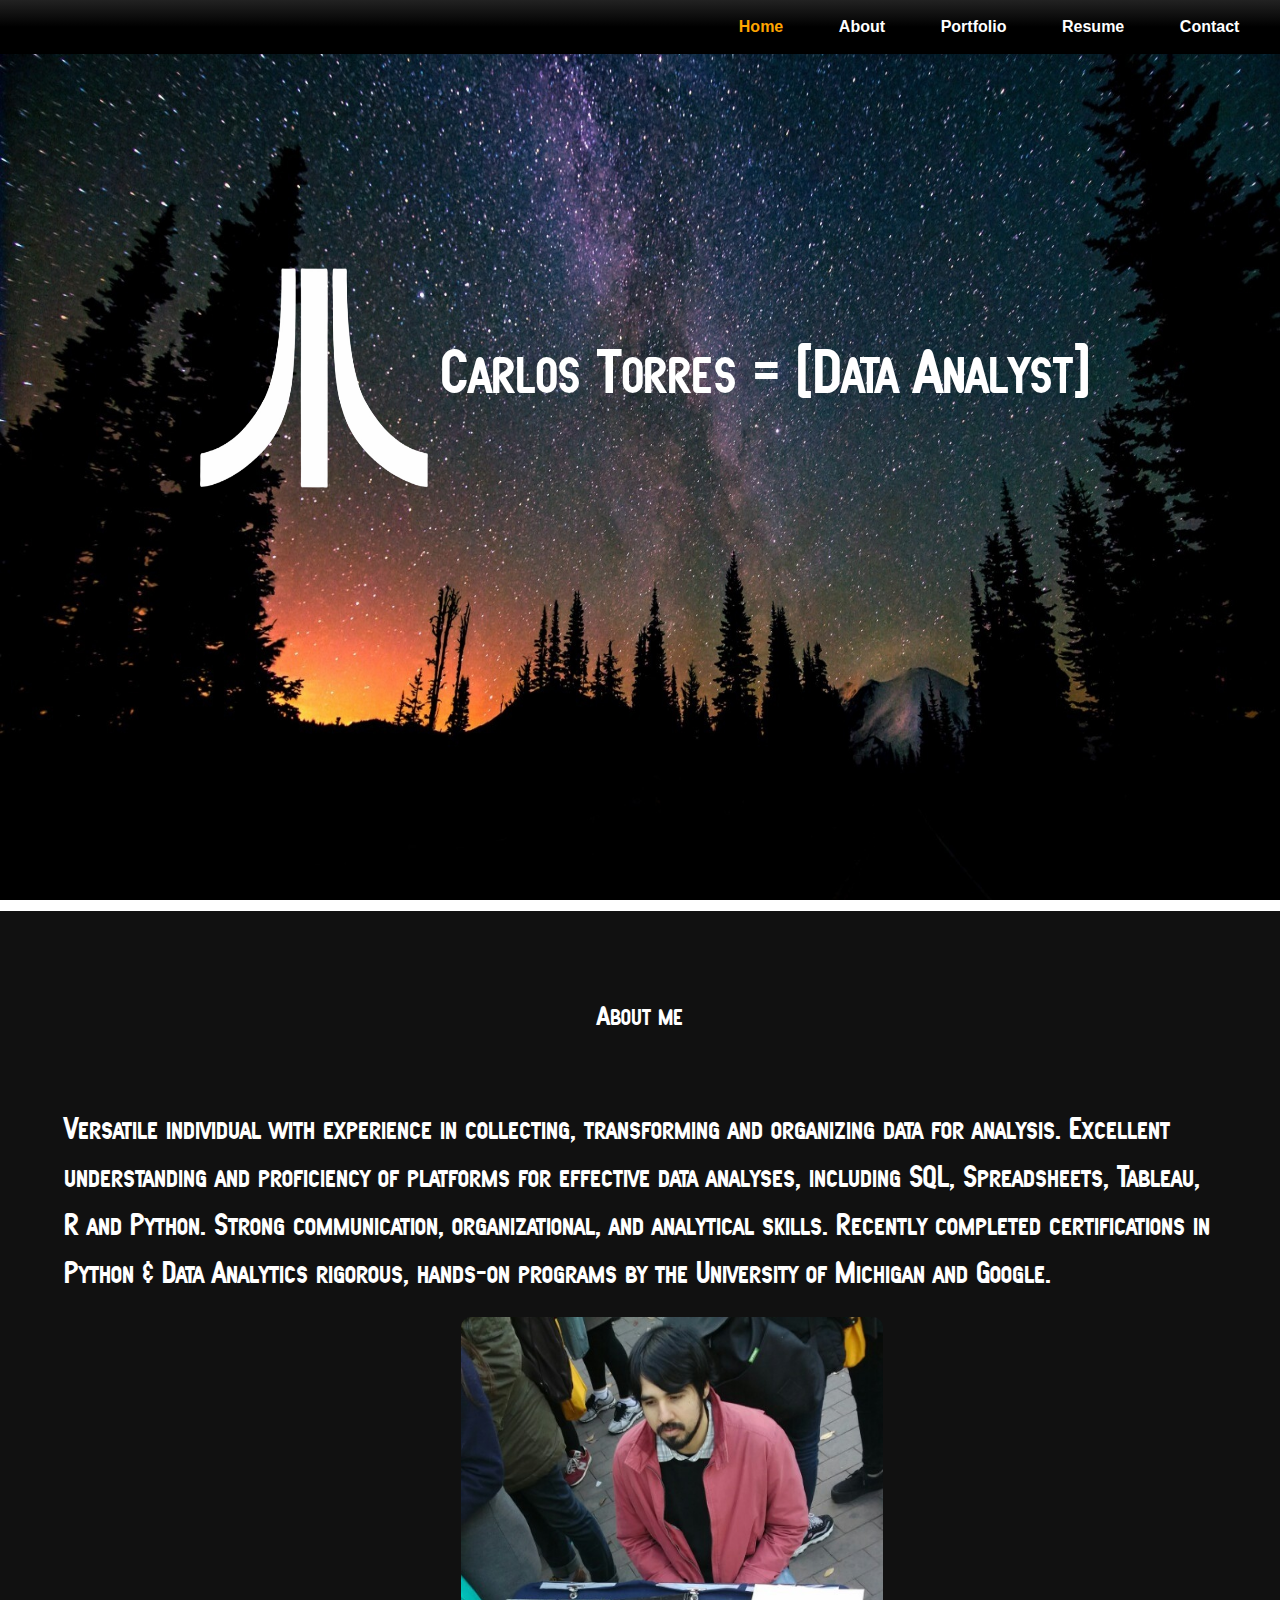
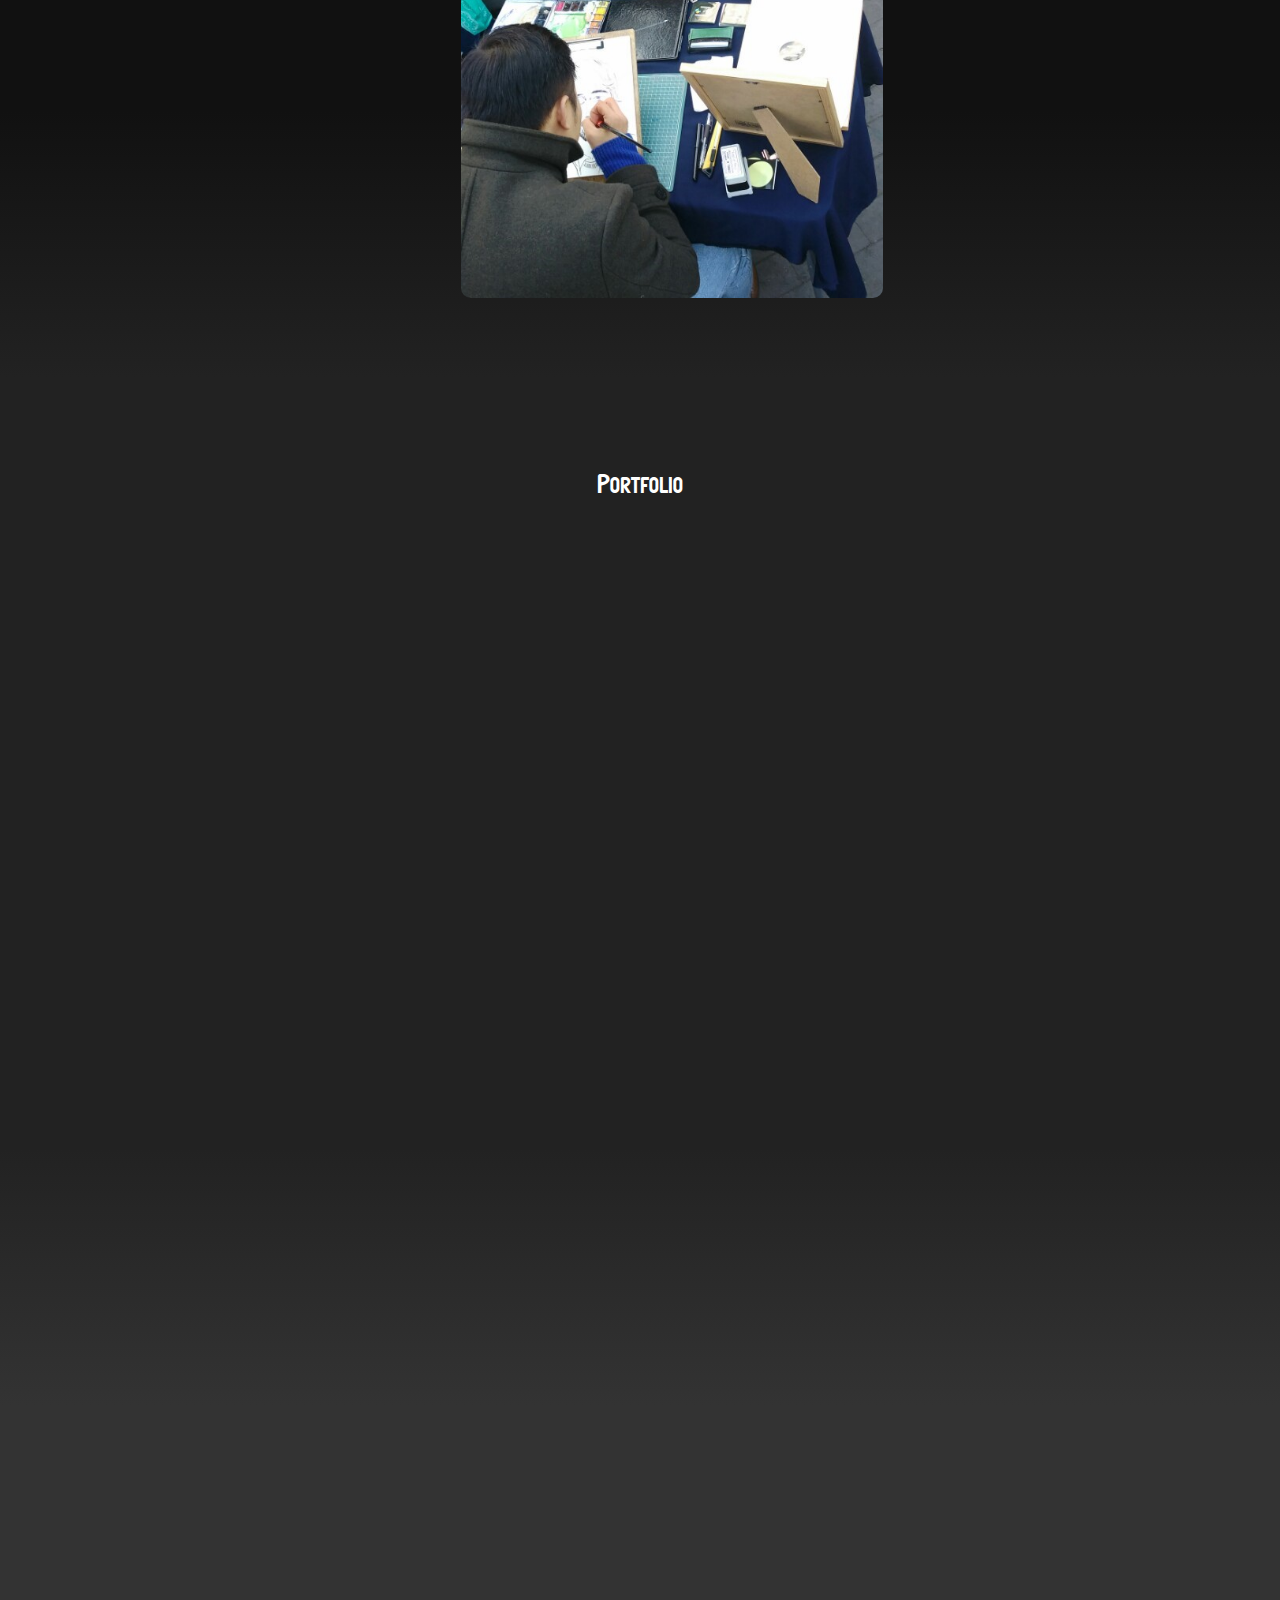
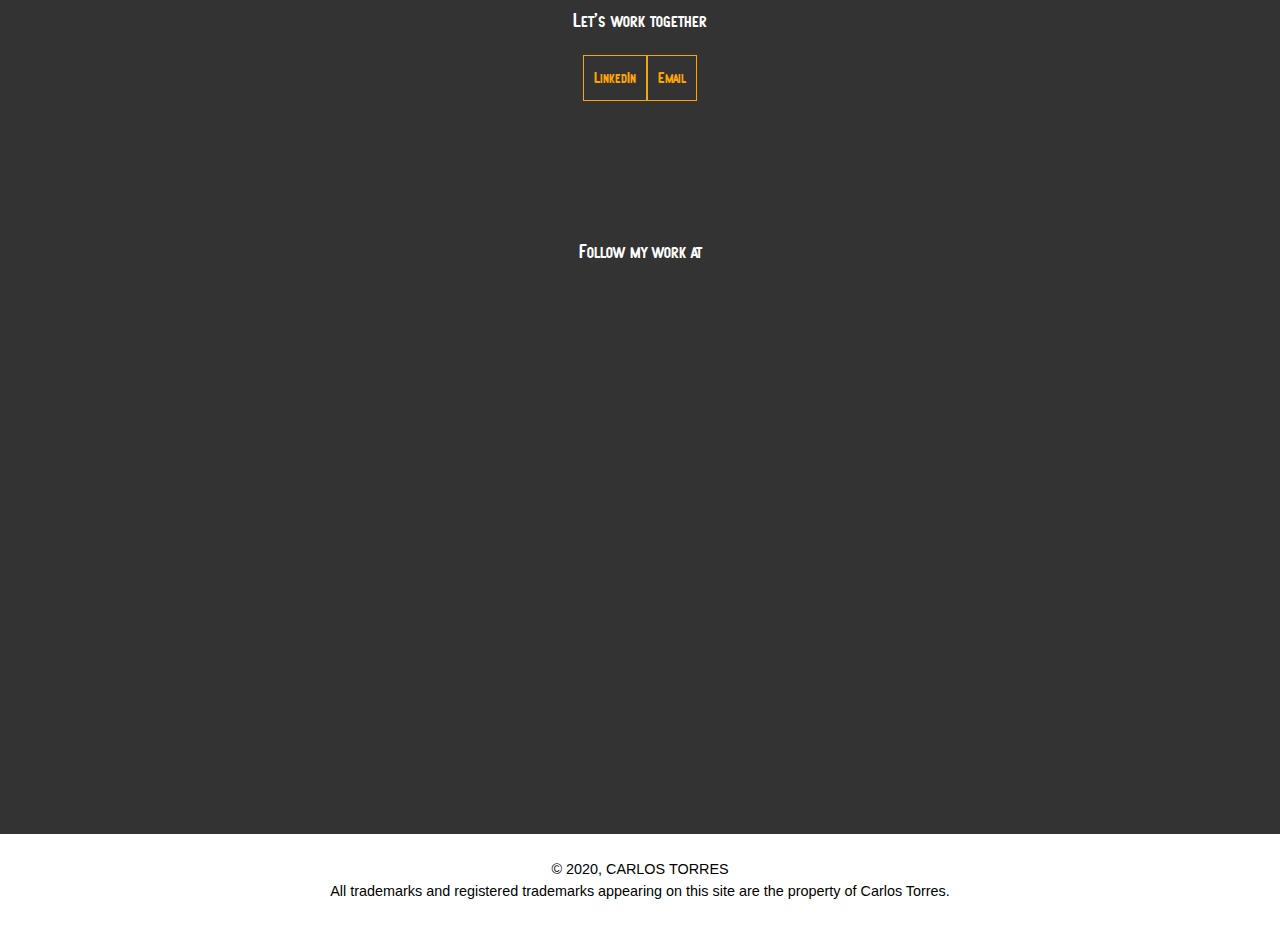
<file: index.html>
<!DOCTYPE html>
<html lang="en">
    <head>
        <title>Personal Portfolio Webpage</title>
        <meta charset="UTF-8">
        <meta name="viewport" content="width=device-width, initial-scale=1.0">
	<link type="text/css" rel="stylesheet" href="portfolio.css">
        <!-- favicon.ico -->
        <link href="https://image.ibb.co/icGEVA/android-chrome-192x192.png" rel="shortcut icon">
        <!-- jQuery v3.3.1 -->
        <script src="https://code.jquery.com/jquery-3.1.1.js"></script>
    </head>
    <body>
        <p id="home">.</p>

        <!-- Navigation bar -->
        <div id="sidebar">
        <nav id="navbar">
            <ul>
                <li><a href="#home" class="scroll active" id="home-link">Home</a></li>
                <li><a href="#about" class="scroll" id="about-link">About</a></li>
                <li><a href="#projects" class="scroll" id="projects-link">Portfolio</a></li>
                <li><a href="Resume.html" title="CV_Carlos_Torres.pdf">Resume</a></li>
                <li><a href="#contact" class="scroll" id="contact-link">Contact</a></li>
            </ul>
        </nav>
        </div>

        <!-- Welcome screen -->
        <header id="welcome-section">
            <img src="Ataripicture.png" width="250" height="250 alt="Atari Picture" id="Ataripicture">
            <h1>Carlos Torres = {Data Analyst}</h1>
        </header>

        <!-- About me section -->
        <section class="aboutBox" id="about">
            <h1 class="title">About me</h1>
            <div class="container">
            <div class="text-col">
	    <h1>Versatile individual with experience in collecting, transforming and organizing data for analysis. Excellent understanding and proficiency of platforms for effective data analyses, including SQL, Spreadsheets, Tableau, R and Python. Strong communication, organizational, and analytical skills. Recently completed certifications in Python & Data Analytics rigorous, hands-on programs by the University of Michigan and Google.<h1>	
            </div>
	    <div class="img-col">
	    <img src="picture.jpeg" alt="Picture of Carlos" id="myPicture">
	    </div>
  	    </div>
            <p></p>
        </section>

        <!-- Portfolio section -->
        <section class="portfoliBox" id="projects">
            <h1 class="title">Portfolio</h1>
            <div class="container">

            </div>
        </section>

        <!-- Contact section -->
        <section class="contactBox" id="contact">
            <p>Let's work together</p>
            <div class="links-container">
                <a href="https://www.linkedin.com/in/carlos-t-649b361aa/" target="_blank" id="profile-link">LinkedIn</a>
                <a href="mailto:cetalfa@gmail.com" target="_blank" class="logo">Email</a>
            </div>

            <p>Follow my work at</p>
            <div class="links-container">

            </div>
        </section>
      <!-- Footer -->
        <div id="footer">
          &copy; 2020, CARLOS TORRES
          <br>
          All trademarks and registered trademarks appearing on
          this site are the property of Carlos Torres.
        </div>
    </body>
</html>
</file>
<file: portfolio.css>
@font-face {
src:url(Atarian.ttf);
font-family: Trebuchet MS
}

html {
    font-size: 16px;
    line-height: 1.5;
    font-family: Trebuchet MS
}

body {
    padding: 0;
    margin: 0;
    background-image: url(forest.jpg);
    background-attachment: fixed;
    background-size: 100vw 100vh;
    font-family: Trebuchet MS;
}

.title {
    text-align: center;
    margin-bottom: 5vh;
    font-size: 1.8rem;
}

/* Navigation styles */
#navbar {
    position: fixed;
    font-family: arial;
    font-weight: bold;
    top: 0;
    background-image: linear-gradient(#222, #000, #000);
    width: 100vw;
}

#navbar ul {
    margin: 0;
    padding: 0;
    list-style-type: none;
    display: flex;
    justify-content: flex-end;
}

#navbar ul li a {
    display: block;
    padding: 15px;
    margin-right: 2vw;
    color: white;
    text-decoration: none;
}

#navbar ul li a.active {
    color: orange;
}

/* Welcome screen styles */
#welcome-section {
    min-height: 100vh;
    display: flex;
    justify-content: center;
    align-items: center;
    text-align: center;
    color: white;
    font-size: 2rem;
    margin: -15vh 5vw 10vh 5vw;
    font-family: Atarian
    font-variant: small-caps;

}

/* About me section styles */
.aboutBox {
    min-height: 100vh;
    padding: 5vw;
    color: white;
    background-image: linear-gradient(#111, #111, #111, #111, #222);
}

.container{
    display:flex;
    align-items:center;
    justify-content:center
}
img{
    max-width: 100%
}
.img-col{
    fle-basis: 40%
}	

#myPicture {
    width: 33vw;
    float: right;
    border-radius: 10px;
    margin-left: 5vw;
    clear: right;		
}

.aboutBox p {
    text-align: justify;
}

/* Portfolio section styles */
.portfoliBox {
    min-height: 100vh;
    padding: 5vw;
    color: white;
    background-image: linear-gradient(#222, #222, #222, #222, #333);
}

.container {
    display: flex;
    flex-wrap: wrap;
    justify-content: space-around;
}

.container .project-tile a img {
    border-radius: 10px 10px 0 0;
    width: 40vw;
    height: 33vh;
}

.container .project-tile p {
    text-align: center;
    margin: -1.5vh 0 5vh 0;
    background-color: white;
    color: black;
    padding: 1vh 0;
}

.container #last-item {
    visibility: hidden;
}

/* Contact section styles */
.contactBox {
    min-height: 100vh;
    text-align: center;
    font-size: 1rem;
    padding: 5vw;
    color: white;
    background-color: #333;
}

.contactBox p {
    margin-top: 15vh;
    font-size: 1.25rem;
}

.contactBox .links-container {
    display: flex;
    flex-wrap: wrap;
    justify-content: center;
}

.contactBox #profile-link, .contactBox .logo {
    text-decoration: none;
    color: orange;
    border: 1px solid orange;
    padding: 10px;
}

.contactBox #profile-link:hover, .contactBox .logo:hover {
    background-color: white;
}

/* Footer styles */
#footer {
 background-color: white;
 font-family: sans-serif;
 color:     black;
 text-align:    center;
 padding:    15px;
 margin:     10px;
 font-size:    90%;;
}


/** Landscape smartphone styles | Low resolution tablet styles **/
@media only screen and (min-width: 481px) and (max-width: 767px) {
    /* Universal styles */
    html {
        font-size: 14px;
    }

    /* Navigation styles */
    #navbar ul li a {
        padding: 12.5px;
    }

    /* Welcome screen styles */
    #welcome-section {
        font-size: 1.55rem;
    }

    /* About me section styles */
    .aboutBox {
        padding: 7.5vw;
    }

    #myPicture {
        float:none;
        display: block;
        width: 50vw;
        margin: 0 auto;
    }

    /* Portfolio section styles */
    .portfolioBox {
        padding: 7.5vw;
    }

    .container .project-tile a img {
        width: 40vw;
        height: 25vh;
    }

    /* Contact section styles */
    .contactBox {
        padding: 7.5vw;
    }

    .contactBox #profile-link, .contactBox .logo {
        margin: 1vh 1vw;
    }

    /* Footer styles */
    footer {
        padding: 1.25vh 0;
    }
}


/** Portrait smartphone styles **/
@media only screen and (max-width: 480px) {
    /* Universal styles */
    html {
        font-size: 12px;
    }

    /* Navigation styles */
    #navbar ul {
        justify-content: space-around;
    }

    #navbar ul li a {
        padding: 10px;
        margin-right: 0;
    }

    /* Welcome screen styles */
    #welcome-section {
        font-size: 1.35rem;
    }

    /* About me section styles */
    .aboutBox {
        padding: 10vw;
    }

    #myPicture {
        float:none;
        display: block;
        width: 50vw;
        margin: 0 auto;
    }

    .aboutBox p {
        text-align: center;
    }

    /* Portfolio section styles */
    .portfolioBox {
        padding: 10vw;
    }

    .container .project-tile a img {
        width: 80vw;
        height: 25vh;
    }

    .container #last-item {
        display: none;
    }

    /* Contact section styles */
    .contactBox {
        padding: 10vw;
    }

    .contactBox #profile-link, .contactBox .logo {
        padding: 7.5px;
        margin: 1vh 1vw;
    }

    /* Footer styles */
    footer {
        padding: 1.5vh 0;
    }
</file>
